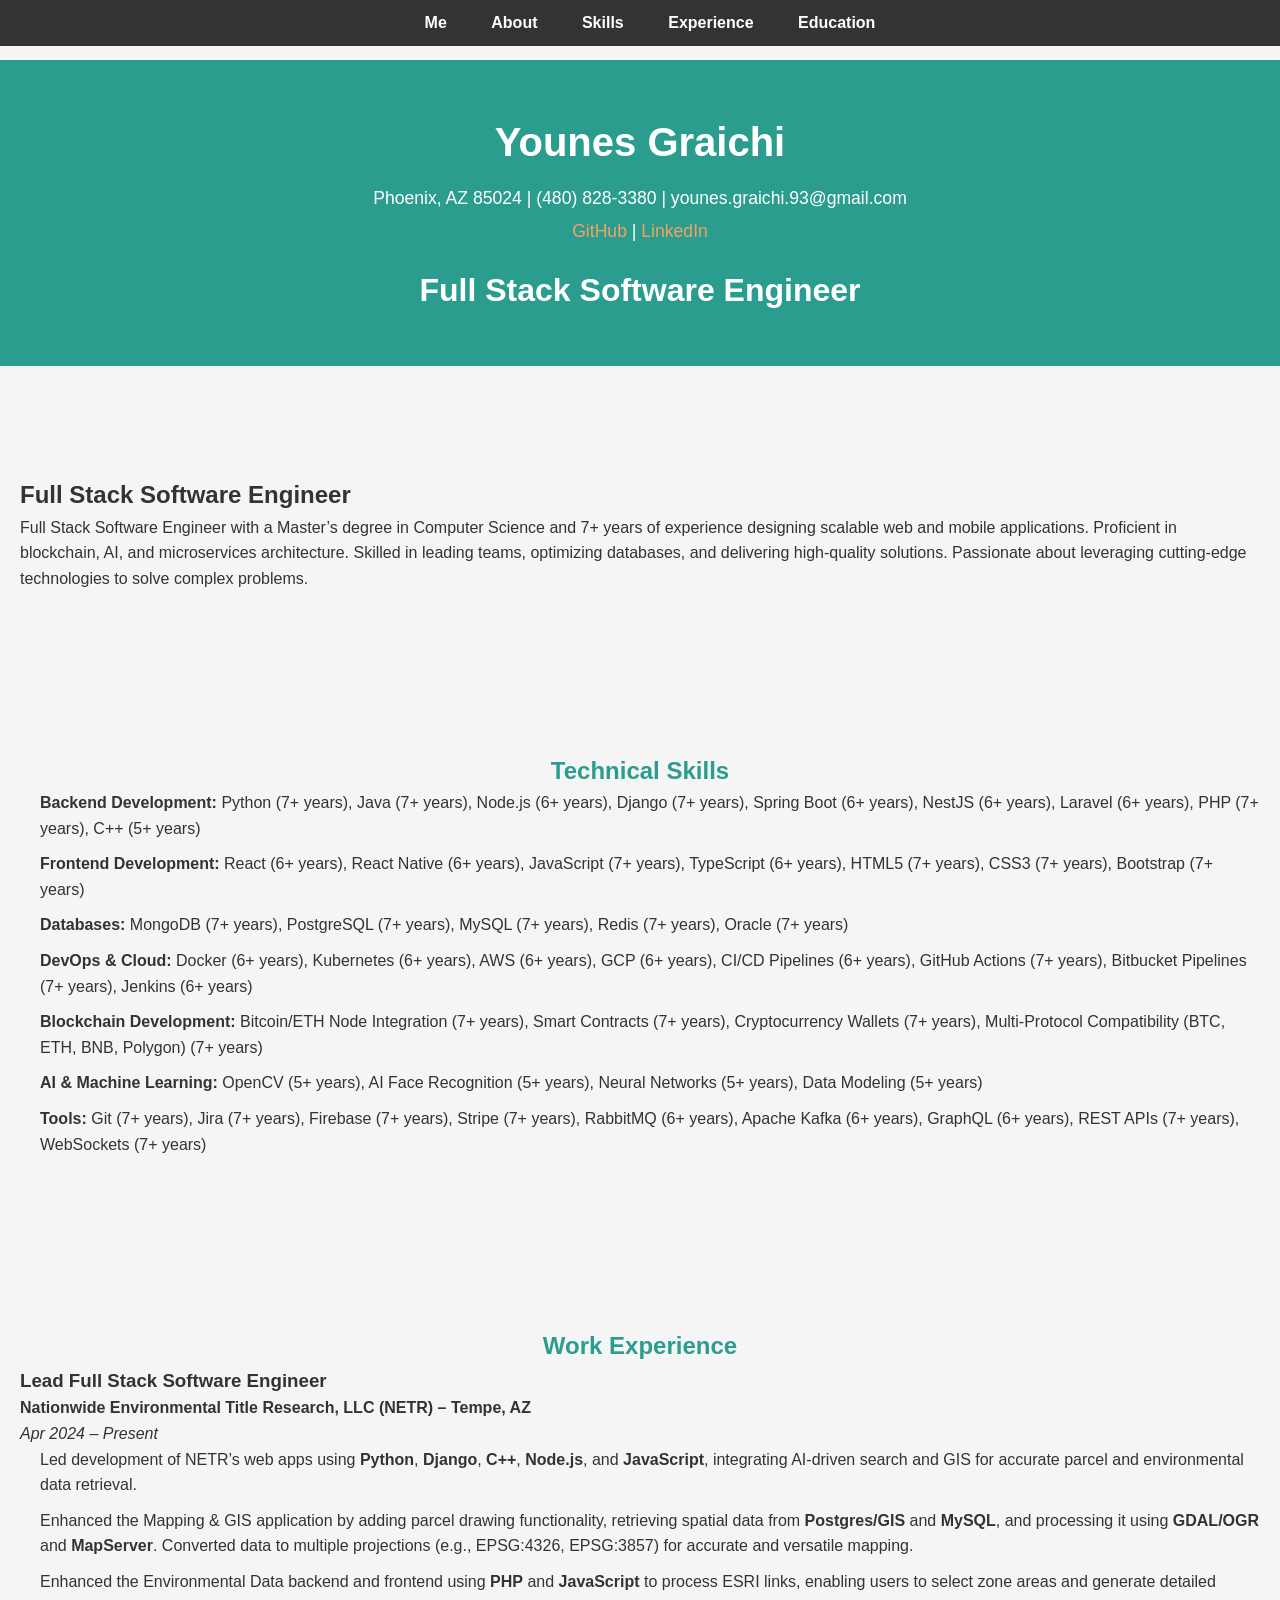
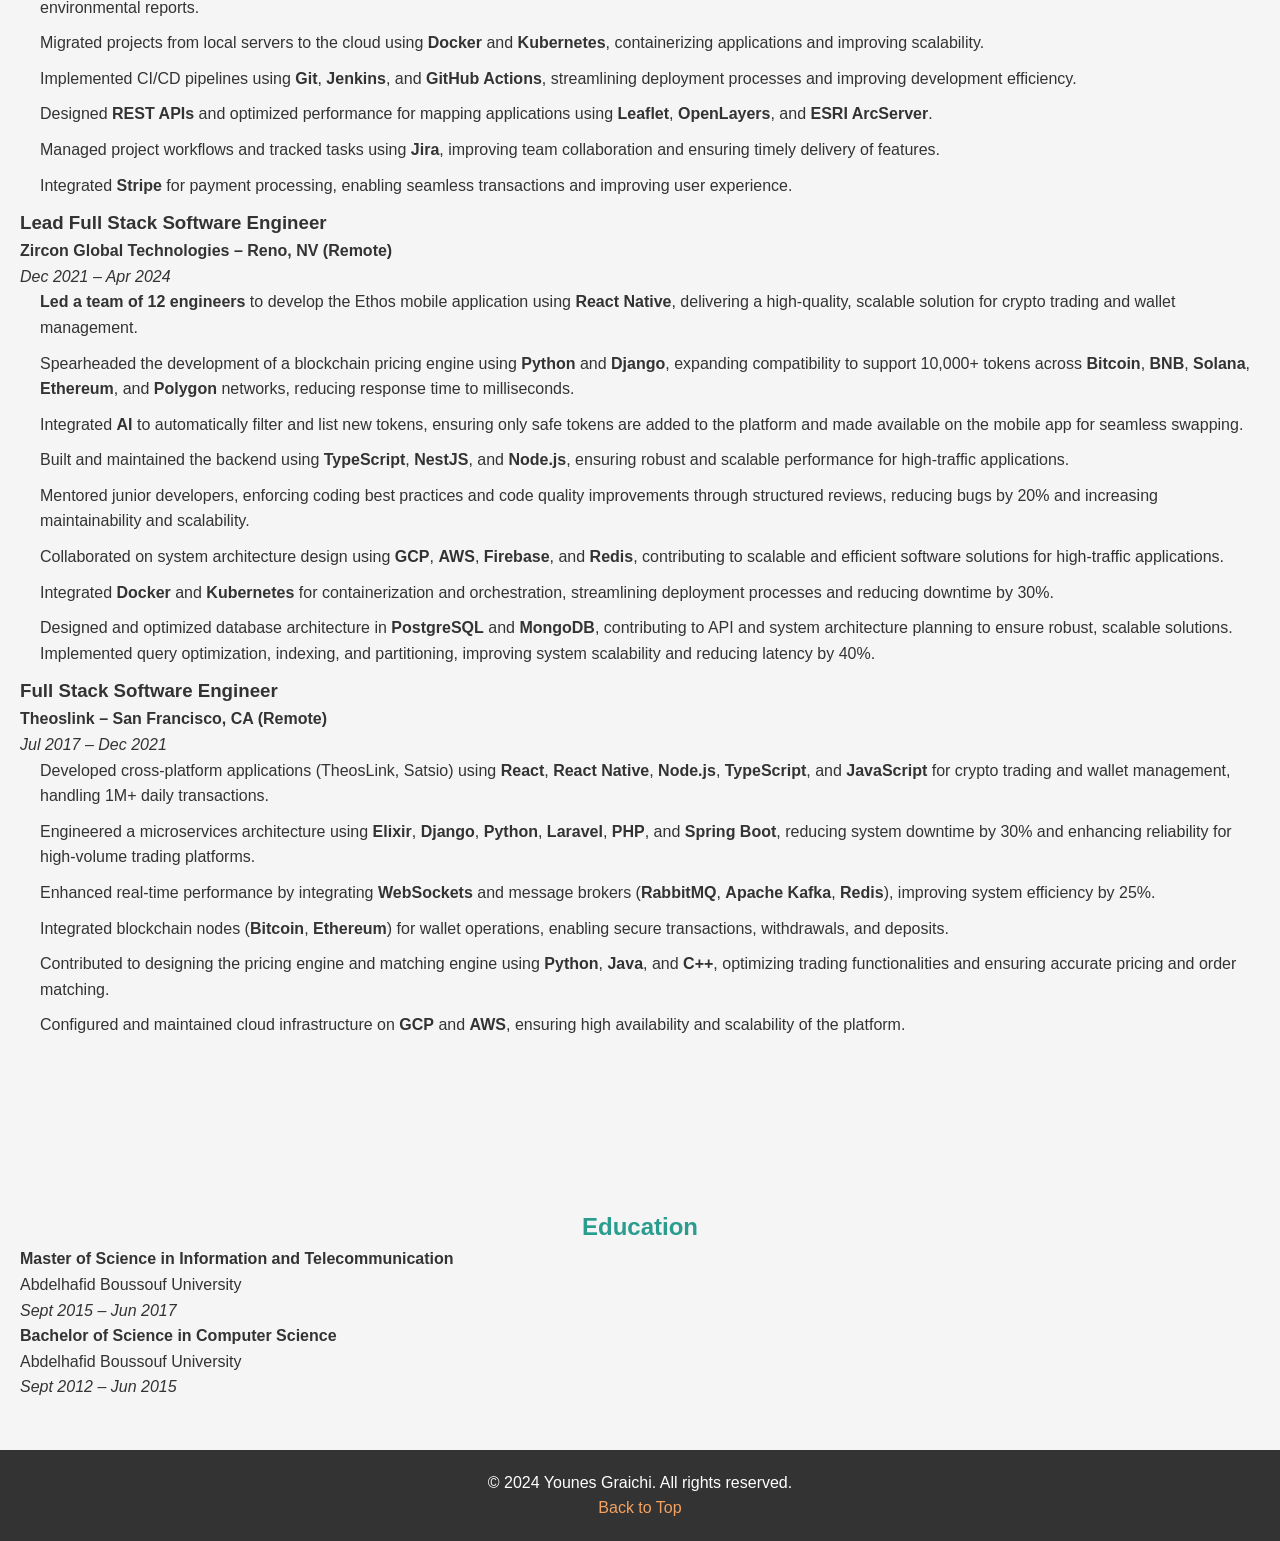
<file: index.html>
<!DOCTYPE html>
<html lang="en">
<head>
    <meta charset="UTF-8">
    <meta name="viewport" content="width=device-width, initial-scale=1.0">
    <title>Resume - Full Stack Software Engineer</title>
    <link rel="stylesheet" href="styles.css">
</head>
<body>
    <!-- Dummy anchor at the top -->
    <a id="top"></a>

    <!-- Navigation Bar -->
    <nav>
        <ul>
            <li><a href="#top">Me</a></li>
            <li><a href="#about">About</a></li>
            <li><a href="#skills">Skills</a></li>
            <li><a href="#experience">Experience</a></li>
            <li><a href="#education">Education</a></li>
        </ul>
    </nav>

    <!-- Header Section -->
    <header class="resume-header">
        <div class="header-info">
            <h1>Younes Graichi</h1>
            <p>Phoenix, AZ 85024 | (480) 828-3380 | younes.graichi.93@gmail.com</p>
            <p>
                <a href="https://github.com/younes-graichi" target="_blank">GitHub</a> | 
                <a href="https://www.linkedin.com/in/younes-graichi-ys3" target="_blank">LinkedIn</a>
            </p>
        </div>
        <div class="header-title">
            <h2>Full Stack Software Engineer</h2>
        </div>
    </header>

    <!-- Resume Content -->
    <section id="about">
        <h1>Full Stack Software Engineer</h1>
        <p>Full Stack Software Engineer with a Master’s degree in Computer Science and 7+ years of experience designing scalable web and mobile applications. Proficient in blockchain, AI, and microservices architecture. Skilled in leading teams, optimizing databases, and delivering high-quality solutions. Passionate about leveraging cutting-edge technologies to solve complex problems.</p>
    </section>

    <section id="skills">
        <h2>Technical Skills</h2>
        <ul>
            <li><strong>Backend Development:</strong> Python (7+ years), Java (7+ years), Node.js (6+ years), Django (7+ years), Spring Boot (6+ years), NestJS (6+ years), Laravel (6+ years), PHP (7+ years), C++ (5+ years)</li>
            <li><strong>Frontend Development:</strong> React (6+ years), React Native (6+ years), JavaScript (7+ years), TypeScript (6+ years), HTML5 (7+ years), CSS3 (7+ years), Bootstrap (7+ years)</li>
            <li><strong>Databases:</strong> MongoDB (7+ years), PostgreSQL (7+ years), MySQL (7+ years), Redis (7+ years), Oracle (7+ years)</li>
            <li><strong>DevOps & Cloud:</strong> Docker (6+ years), Kubernetes (6+ years), AWS (6+ years), GCP (6+ years), CI/CD Pipelines (6+ years), GitHub Actions (7+ years), Bitbucket Pipelines (7+ years), Jenkins (6+ years)</li>
            <li><strong>Blockchain Development:</strong> Bitcoin/ETH Node Integration (7+ years), Smart Contracts (7+ years), Cryptocurrency Wallets (7+ years), Multi-Protocol Compatibility (BTC, ETH, BNB, Polygon) (7+ years)</li>
            <li><strong>AI & Machine Learning:</strong> OpenCV (5+ years), AI Face Recognition (5+ years), Neural Networks (5+ years), Data Modeling (5+ years)</li>
            <li><strong>Tools:</strong> Git (7+ years), Jira (7+ years), Firebase (7+ years), Stripe (7+ years), RabbitMQ (6+ years), Apache Kafka (6+ years), GraphQL (6+ years), REST APIs (7+ years), WebSockets (7+ years)</li>
        </ul>
    </section>

    <section id="experience">
        <h2>Work Experience</h2>
        
        <h3>Lead Full Stack Software Engineer</h3>
        <p><strong>Nationwide Environmental Title Research, LLC (NETR) – Tempe, AZ</strong><br>
        <em>Apr 2024 – Present</em></p>
        <ul>
            <li>Led development of NETR’s web apps using <strong>Python</strong>, <strong>Django</strong>, <strong>C++</strong>, <strong>Node.js</strong>, and <strong>JavaScript</strong>, integrating AI-driven search and GIS for accurate parcel and environmental data retrieval.</li>
            <li>Enhanced the Mapping & GIS application by adding parcel drawing functionality, retrieving spatial data from <strong>Postgres/GIS</strong> and <strong>MySQL</strong>, and processing it using <strong>GDAL/OGR</strong> and <strong>MapServer</strong>. Converted data to multiple projections (e.g., EPSG:4326, EPSG:3857) for accurate and versatile mapping.</li>
            <li>Enhanced the Environmental Data backend and frontend using <strong>PHP</strong> and <strong>JavaScript</strong> to process ESRI links, enabling users to select zone areas and generate detailed environmental reports.</li>
            <li>Migrated projects from local servers to the cloud using <strong>Docker</strong> and <strong>Kubernetes</strong>, containerizing applications and improving scalability.</li>
            <li>Implemented CI/CD pipelines using <strong>Git</strong>, <strong>Jenkins</strong>, and <strong>GitHub Actions</strong>, streamlining deployment processes and improving development efficiency.</li>
            <li>Designed <strong>REST APIs</strong> and optimized performance for mapping applications using <strong>Leaflet</strong>, <strong>OpenLayers</strong>, and <strong>ESRI ArcServer</strong>.</li>
            <li>Managed project workflows and tracked tasks using <strong>Jira</strong>, improving team collaboration and ensuring timely delivery of features.</li>
            <li>Integrated <strong>Stripe</strong> for payment processing, enabling seamless transactions and improving user experience.</li>
        </ul>

        <h3>Lead Full Stack Software Engineer</h3>
        <p><strong>Zircon Global Technologies – Reno, NV (Remote)</strong><br>
        <em>Dec 2021 – Apr 2024</em></p>
        <ul>
            <li><strong>Led a team of 12 engineers</strong> to develop the Ethos mobile application using <strong>React Native</strong>, delivering a high-quality, scalable solution for crypto trading and wallet management.</li>
            <li>Spearheaded the development of a blockchain pricing engine using <strong>Python</strong> and <strong>Django</strong>, expanding compatibility to support 10,000+ tokens across <strong>Bitcoin</strong>, <strong>BNB</strong>, <strong>Solana</strong>, <strong>Ethereum</strong>, and <strong>Polygon</strong> networks, reducing response time to milliseconds.</li>
            <li>Integrated <strong>AI</strong> to automatically filter and list new tokens, ensuring only safe tokens are added to the platform and made available on the mobile app for seamless swapping.</li>
            <li>Built and maintained the backend using <strong>TypeScript</strong>, <strong>NestJS</strong>, and <strong>Node.js</strong>, ensuring robust and scalable performance for high-traffic applications.</li>
            <li>Mentored junior developers, enforcing coding best practices and code quality improvements through structured reviews, reducing bugs by 20% and increasing maintainability and scalability.</li>
            <li>Collaborated on system architecture design using <strong>GCP</strong>, <strong>AWS</strong>, <strong>Firebase</strong>, and <strong>Redis</strong>, contributing to scalable and efficient software solutions for high-traffic applications.</li>
            <li>Integrated <strong>Docker</strong> and <strong>Kubernetes</strong> for containerization and orchestration, streamlining deployment processes and reducing downtime by 30%.</li>
            <li>Designed and optimized database architecture in <strong>PostgreSQL</strong> and <strong>MongoDB</strong>, contributing to API and system architecture planning to ensure robust, scalable solutions. Implemented query optimization, indexing, and partitioning, improving system scalability and reducing latency by 40%.</li>
        </ul>

        <h3>Full Stack Software Engineer</h3>
        <p><strong>Theoslink – San Francisco, CA (Remote)</strong><br>
        <em>Jul 2017 – Dec 2021</em></p>
        <ul>
            <li>Developed cross-platform applications (TheosLink, Satsio) using <strong>React</strong>, <strong>React Native</strong>, <strong>Node.js</strong>, <strong>TypeScript</strong>, and <strong>JavaScript</strong> for crypto trading and wallet management, handling 1M+ daily transactions.</li>
            <li>Engineered a microservices architecture using <strong>Elixir</strong>, <strong>Django</strong>, <strong>Python</strong>, <strong>Laravel</strong>, <strong>PHP</strong>, and <strong>Spring Boot</strong>, reducing system downtime by 30% and enhancing reliability for high-volume trading platforms.</li>
            <li>Enhanced real-time performance by integrating <strong>WebSockets</strong> and message brokers (<strong>RabbitMQ</strong>, <strong>Apache Kafka</strong>, <strong>Redis</strong>), improving system efficiency by 25%.</li>
            <li>Integrated blockchain nodes (<strong>Bitcoin</strong>, <strong>Ethereum</strong>) for wallet operations, enabling secure transactions, withdrawals, and deposits.</li>
            <li>Contributed to designing the pricing engine and matching engine using <strong>Python</strong>, <strong>Java</strong>, and <strong>C++</strong>, optimizing trading functionalities and ensuring accurate pricing and order matching.</li>
            <li>Configured and maintained cloud infrastructure on <strong>GCP</strong> and <strong>AWS</strong>, ensuring high availability and scalability of the platform.</li>
        </ul>
    </section>

    <section id="education">
        <h2>Education</h2>
        <p><strong>Master of Science in Information and Telecommunication</strong><br>
        Abdelhafid Boussouf University<br>
        <em>Sept 2015 – Jun 2017</em></p>

        <p><strong>Bachelor of Science in Computer Science</strong><br>
        Abdelhafid Boussouf University<br>
        <em>Sept 2012 – Jun 2015</em></p>
    </section>

    <!-- Footer -->
    <footer>
        <p>&copy; 2024 Younes Graichi. All rights reserved.</p>
        <p><a href="#top">Back to Top</a></p>
    </footer>
</body>
</html>
</file>
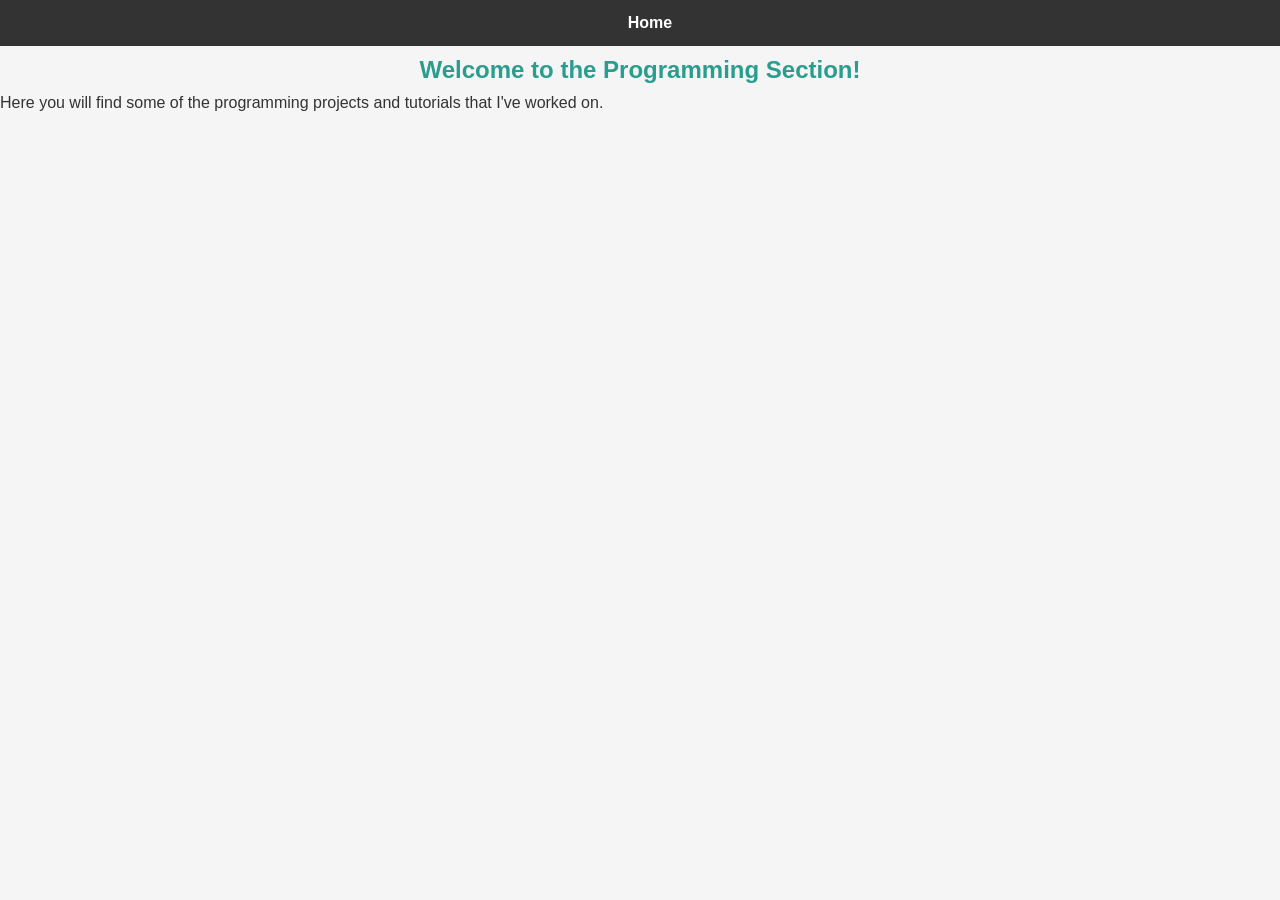
<file: programming/index.html>
<!DOCTYPE html>
<html lang="en">
<head>
    <meta charset="UTF-8">
    <meta name="viewport" content="width=device-width, initial-scale=1.0">
    <title>Programming Section</title>
    <link rel="stylesheet" href="../style.css">
</head>
<body>
    <header>
        <h1>Programming Section</h1>
        <nav>
            <ul>
                <li><a href="../">Home</a></li>
            </ul>
        </nav>
    </header>

    <main>
        <h2>Welcome to the Programming Section!</h2>
        <p>Here you will find some of the programming projects and tutorials that I've worked on.</p>
    </main>
</body>
</html>
</file>
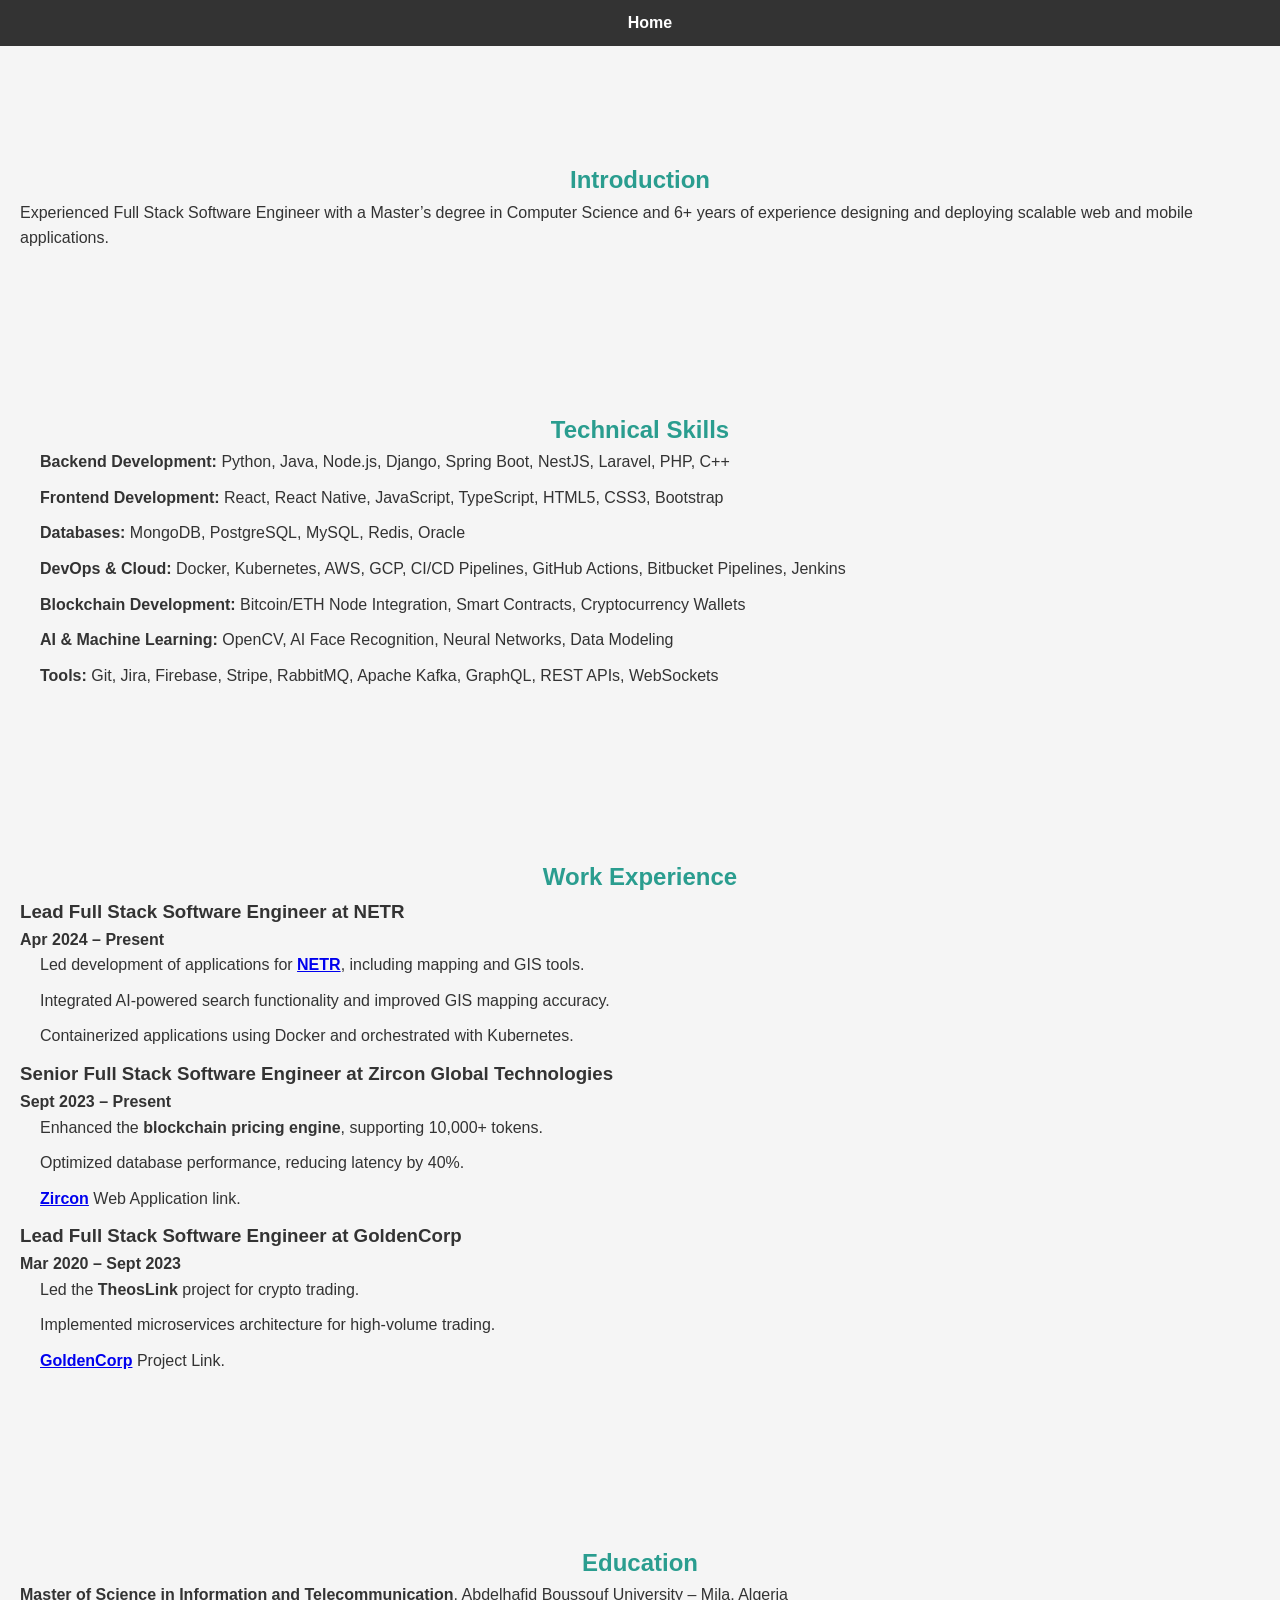
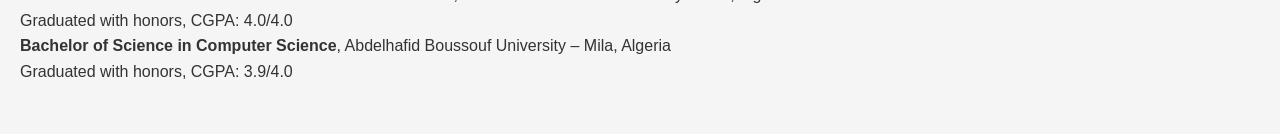
<file: resume/index.html>
<!DOCTYPE html>
<html lang="en">
<head>
    <meta charset="UTF-8">
    <meta name="viewport" content="width=device-width, initial-scale=1.0">
    <title>My Resume</title>
    <link rel="stylesheet" href="../style.css">
</head>
<body>
    <header>
        <h1>Younes Graichi - Full Stack Software Engineer</h1>
        <nav>
            <ul>
                <li><a href="../">Home</a></li>
            </ul>
        </nav>
    </header>

    <main>
        <section id="introduction">
            <h2>Introduction</h2>
            <p>Experienced Full Stack Software Engineer with a Master’s degree in Computer Science and 6+ years of experience designing and deploying scalable web and mobile applications.</p>
        </section>

        <section id="technical-skills">
            <h2>Technical Skills</h2>
            <ul>
                <li><strong>Backend Development:</strong> Python, Java, Node.js, Django, Spring Boot, NestJS, Laravel, PHP, C++</li>
                <li><strong>Frontend Development:</strong> React, React Native, JavaScript, TypeScript, HTML5, CSS3, Bootstrap</li>
                <li><strong>Databases:</strong> MongoDB, PostgreSQL, MySQL, Redis, Oracle</li>
                <li><strong>DevOps & Cloud:</strong> Docker, Kubernetes, AWS, GCP, CI/CD Pipelines, GitHub Actions, Bitbucket Pipelines, Jenkins</li>
                <li><strong>Blockchain Development:</strong> Bitcoin/ETH Node Integration, Smart Contracts, Cryptocurrency Wallets</li>
                <li><strong>AI & Machine Learning:</strong> OpenCV, AI Face Recognition, Neural Networks, Data Modeling</li>
                <li><strong>Tools:</strong> Git, Jira, Firebase, Stripe, RabbitMQ, Apache Kafka, GraphQL, REST APIs, WebSockets</li>
            </ul>
        </section>

        <section id="work-experience">
            <h2>Work Experience</h2>
            <h3>Lead Full Stack Software Engineer at NETR</h3>
            <p><strong>Apr 2024 – Present</strong></p>
            <ul>
                <li>Led development of applications for <strong><a href="https://www.netrair.com/">NETR</a></strong>, including mapping and GIS tools.</li>
                <li>Integrated AI-powered search functionality and improved GIS mapping accuracy.</li>
                <li>Containerized applications using Docker and orchestrated with Kubernetes.</li>
                <!-- Add more specific achievements and project links here -->
            </ul>

            <h3>Senior Full Stack Software Engineer at Zircon Global Technologies</h3>
            <p><strong>Sept 2023 – Present</strong></p>
            <ul>
                <li>Enhanced the <strong>blockchain pricing engine</strong>, supporting 10,000+ tokens.</li>
                <li>Optimized database performance, reducing latency by 40%.</li>
                <li><strong><a href="https://zircon-tech.com/">Zircon</a></strong> Web Application link.</li>
            </ul>

            <h3>Lead Full Stack Software Engineer at GoldenCorp</h3>
            <p><strong>Mar 2020 – Sept 2023</strong></p>
            <ul>
                <li>Led the <strong>TheosLink</strong> project for crypto trading.</li>
                <li>Implemented microservices architecture for high-volume trading.</li>
                <li><strong><a href="https://www.goldencorp.com/">GoldenCorp</a></strong> Project Link.</li>
            </ul>
        </section>

        <section id="education">
            <h2>Education</h2>
            <p><strong>Master of Science in Information and Telecommunication</strong>, Abdelhafid Boussouf University – Mila, Algeria <br> Graduated with honors, CGPA: 4.0/4.0</p>
            <p><strong>Bachelor of Science in Computer Science</strong>, Abdelhafid Boussouf University – Mila, Algeria <br> Graduated with honors, CGPA: 3.9/4.0</p>
        </section>
    </main>
</body>
</html>
</file>
<file: styles.css>
* {
    margin: 0;
    padding: 0;
    box-sizing: border-box;
    font-family: Arial, sans-serif;
}

body {
    background-color: #f5f5f5;
    color: #333;
    line-height: 1.6;
}

/* Header Styles */
.resume-header {
    text-align: center;
    padding: 50px 20px;
    background-color: #2a9d8f;
    color: #fff;
    margin-top: 60px;
}

.header-info h1 {
    font-size: 2.5em;
    margin-bottom: 10px;
}

.header-info p {
    font-size: 1.1em;
    margin-bottom: 5px;
}

.header-info a {
    color: #f4a261;
    text-decoration: none;
}

.header-info a:hover {
    color: #e76f51;
}

.header-title h2 {
    font-size: 2em;
    margin-top: 20px;
    color: #fff;
}

nav {
    background-color: #333;
    color: #fff;
    padding: 10px 0;
    position: fixed;
    width: 100%;
    top: 0;
    z-index: 1000;
}

nav ul {
    list-style: none;
    text-align: center;
}

nav ul li {
    display: inline;
    margin: 0 20px;
}

nav ul li a {
    color: #fff;
    text-decoration: none;
    font-weight: bold;
}

nav ul li a:hover {
    color: #f4a261;
}

section {
    padding: 50px 20px;
    margin-top: 60px;
}

#home {
    background-color: #2a9d8f;
    color: #fff;
    text-align: center;
    padding: 100px 20px;
}

#home h1 {
    font-size: 2.5em;
}

#home p {
    font-size: 1.2em;
}

.btn {
    background-color: #f4a261;
    color: #fff;
    padding: 10px 20px;
    text-decoration: none;
    font-size: 1em;
    border-radius: 5px;
    transition: background-color 0.3s ease;
}

.btn:hover {
    background-color: #e76f51;
}

.resume-container {
    max-width: 1200px;
    margin: 0 auto;
    background-color: #fff;
    padding: 20px;
    box-shadow: 0 4px 6px rgba(0, 0, 0, 0.1);
}

h2 {
    text-align: center;
    color: #2a9d8f;
}

ul {
    list-style: none;
    padding-left: 20px;
}

ul li {
    margin-bottom: 10px;
}

.job, .education {
    margin-bottom: 20px;
}

.job h4, .education h4 {
    font-size: 1.4em;
    color: #333;
}

.job span, .education p {
    font-size: 1em;
    color: #777;
}

footer {
    background-color: #333;
    color: #fff;
    text-align: center;
    padding: 20px;
}

footer a {
    color: #f4a261;
    text-decoration: none;
}

footer a:hover {
    color: #e76f51;
}
</file>
<file: style.css>
* {
    margin: 0;
    padding: 0;
    box-sizing: border-box;
    font-family: Arial, sans-serif;
}

body {
    background-color: #f5f5f5;
    color: #333;
    line-height: 1.6;
}

nav {
    background-color: #333;
    color: #fff;
    padding: 10px 0;
    position: fixed;
    width: 100%;
    top: 0;
    z-index: 1000;
}

nav ul {
    list-style: none;
    text-align: center;
}

nav ul li {
    display: inline;
    margin: 0 20px;
}

nav ul li a {
    color: #fff;
    text-decoration: none;
    font-weight: bold;
}

nav ul li a:hover {
    color: #f4a261;
}

section {
    padding: 50px 20px;
    margin-top: 60px;
}

#home {
    background-color: #2a9d8f;
    color: #fff;
    text-align: center;
    padding: 100px 20px;
}

#home h1 {
    font-size: 2.5em;
}

#home p {
    font-size: 1.2em;
}

.btn {
    background-color: #f4a261;
    color: #fff;
    padding: 10px 20px;
    text-decoration: none;
    font-size: 1em;
    border-radius: 5px;
    transition: background-color 0.3s ease;
}

.btn:hover {
    background-color: #e76f51;
}

.resume-container {
    max-width: 1200px;
    margin: 0 auto;
    background-color: #fff;
    padding: 20px;
    box-shadow: 0 4px 6px rgba(0, 0, 0, 0.1);
}

h2 {
    text-align: center;
    color: #2a9d8f;
}

ul {
    list-style: none;
    padding-left: 20px;
}

ul li {
    margin-bottom: 10px;
}

.job, .education {
    margin-bottom: 20px;
}

.job h4, .education h4 {
    font-size: 1.4em;
    color: #333;
}

.job span, .education p {
    font-size: 1em;
    color: #777;
}

footer {
    background-color: #333;
    color: #fff;
    text-align: center;
    padding: 20px;
}

footer a {
    color: #f4a261;
    text-decoration: none;
}

footer a:hover {
    color: #e76f51;
}
</file>
